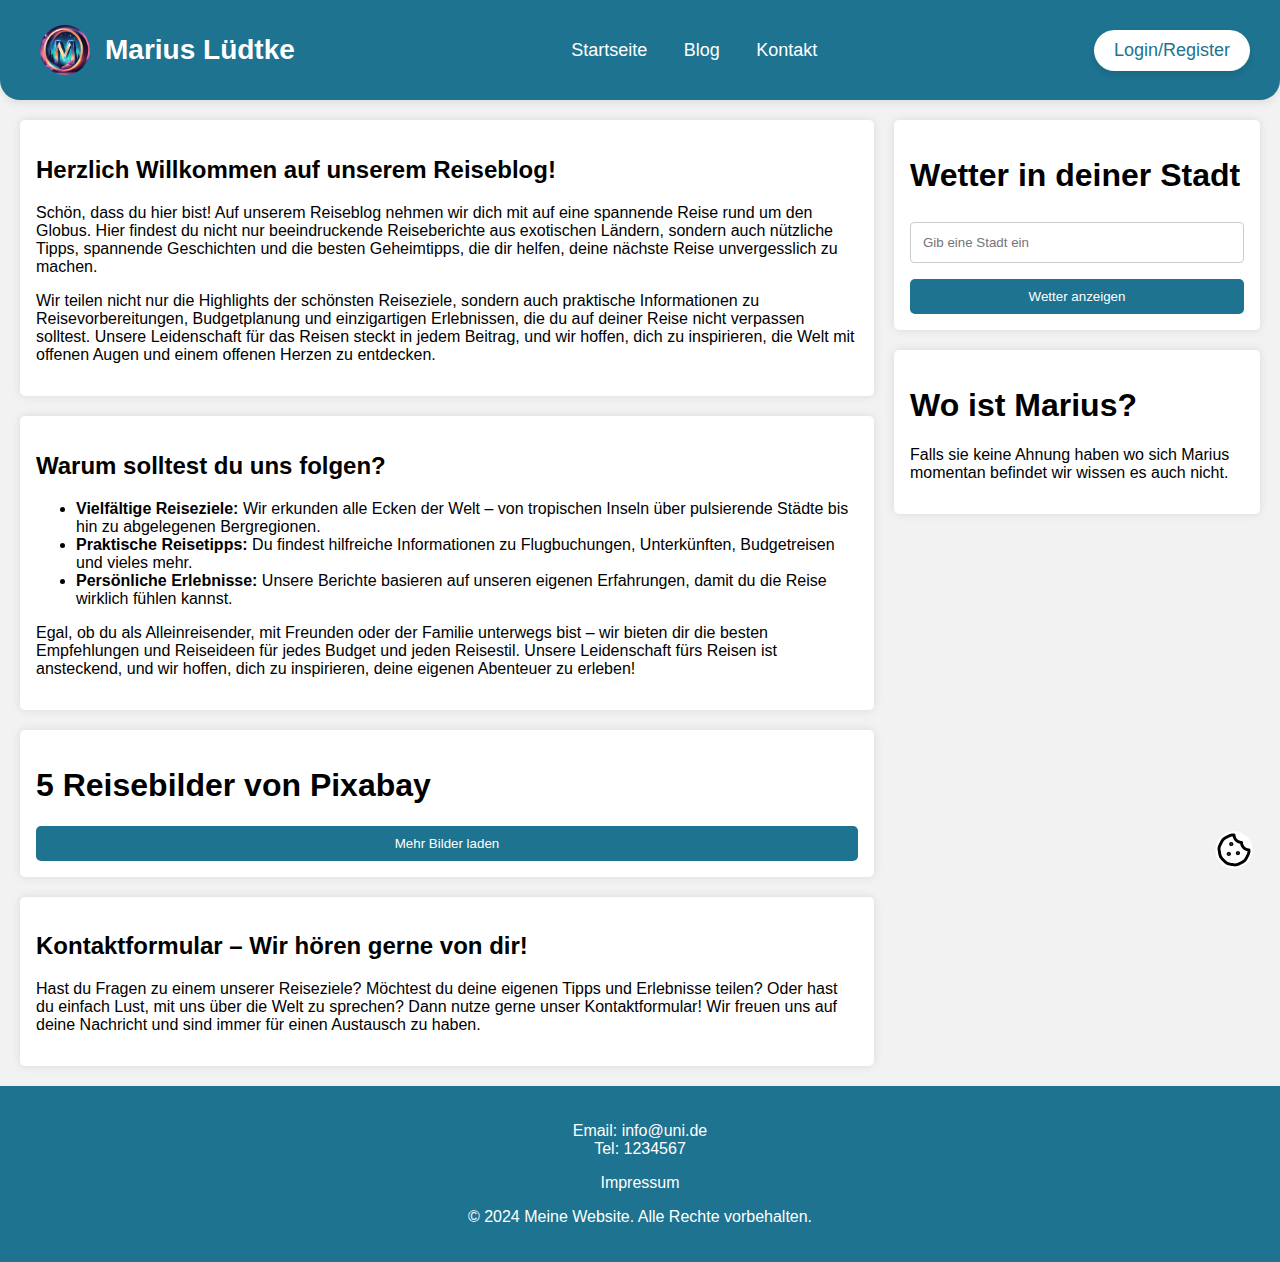
<file: index.html>
<!DOCTYPE html>

<html lang="de">
<html>

    <head>
        <!-- Page information -->
        <title>Startseite</title>
        <meta name="description" content="Dies ist die Beschreibung der Seite.">
        <!-- Page fits screen size -->
        <meta name="viewport" content="width=device-width, initial-scale=1.0">
        <!-- character encoding -->
        <meta charset="UTF-8">

        <link rel="apple-touch-icon" sizes="180x180" href="bilder/apple-touch-icon.png">
        <link rel="icon" type="image/png" sizes="32x32" href="bilder/favicon-32x32.png">
        <link rel="icon" type="image/png" sizes="16x16" href="bilder/favicon-16x16.png">
        <link rel="manifest" href="bilder/site.webmanifest">

        <link type="text/css"
            rel="stylesheet"
            href="stylesheet.css">
    </head>

    <body>

        <header>

            <div class="logo">
                <img src="bilder/weblogo.png" onclick="openNav()" alt="Logo">
                <div class="logo-text">Marius Lüdtke</div>
            </div>

            <nav>
                <div id="navDesktop">
                    <ul>
                        <li><a href="index.html">Startseite</a></li>
                        <li><a href="blog.html">Blog</a></li>
                        <li><a href="kontakt.html">Kontakt</a></li>
                    </ul>
                </div>
                <div id="navMobile" class="sidepanel">
                    <a href="javascript:void(0)" class="closebtn" onclick="closeNav()">&times;</a>
                    <a href="index.html">Startseite</a>
                    <a href="blog.html">Blog</a>
                    <a href="kontakt.html">Kontakt</a>
                    <br>
                    <a onclick="openLoginModal()">Login</a>
                    <a onclick="openRegisterModal()">Register</a>
                </div>    
            </nav>

            <!-- Userarea -->
            <div id="navDesktop" class="login-register">
                <!-- User not logged in -->
                <button>Login/Register</button>
                <div class="dropdown-content">
                    <a onclick="openLoginModal()">Login</a>
                    <a onclick="openRegisterModal()">Register</a>
                </div>
            </div>

        </header>

        <!-- Modals for Login, Registration, Cookies and Success Message-->
        <div class="modal-overlay" id="loginModal">
            <div class="modal-container">
                <div class="modal-header">
                    <div class="modal-title">Login</div>
                    <button class="modal-close" onclick="closeLoginModal()">×</button>
                </div>
                <div class="modal-body">
                    <form id="loginForm" method="post"  action="https://webhook.site/bc4600b0-fe8b-4f95-a5ef-ee045cf58401">
                        <label for="loginUsername" class="label">Benutzername</label>
                        <input type="text" id="loginUsername" name="Benutzername" class="input-field" required placeholder="Geben Sie Ihren Benutzernamen ein..." autocomplete="username">
                        <br>
                        <label for="loginPassword" class="label">Passwort</label>
                        <input type="password" id="loginPassword" name="Passwort" class="input-field" required placeholder="Geben Sie Ihr Passwort ein..." autocomplete="current-password">
                    </form>
                </div>
                <div class="modal-footer">
                    <button type="submit" form="loginForm" class="button button-success" onsubmit="openSuccesPopupModal()">Login</button>
                </div>
            </div>
        </div>

        <div class="modal-overlay" id="registerModal">
            <div class="modal-container">
                <div class="modal-header">
                    <div class="modal-title">Registrierung</div>
                    <button class="modal-close" onclick="closeRegisterModal()"> x </button>
                </div>
                <div class="modal-body">
                    <form id="registerForm" method="post"  action="https://webhook.site/bc4600b0-fe8b-4f95-a5ef-ee045cf58401">
                        <label for="registerMail" class="label">E-Mail</label>
                        <input type="text" id="registerMail" name="EMail" class="input-field" required placeholder="Geben Sie Ihre Email ein..." autocomplete="email">
                        <br>
                        <label for="registerUsername" class="label">Benutzername</label>
                        <input type="text" id="registerUsername" name="Benutzername" class="input-field" required placeholder="Geben Sie Ihren Benutzernamen ein...">
                        <br>
                        <label for="registerPassword" class="label">Passwort</label>
                        <input type="password" id="registerPassword" name="Passwort" class="input-field" required placeholder="Geben Sie Ihr Passwort ein..." autocomplete="new-password">
                    </form>
                </div>
                <div class="modal-footer">
                    <button type="submit" form="registerForm" class="button button-success" onsubmit="openSuccesPopupModal()">Registrieren</button>
                </div>
            </div>
        </div>


        <div class="modal-overlay" id="cookiesModal">
            <div class="modal-container">
                <div class="modal-header">
                    <div class="modal-title">Cookies</div>
                    <button class="modal-close" onclick="closeCookiesModal()"> x </button>
                </div>
                <div class="modal-body">
                    <p>Diese Website verwendet Cookies, um Ihre Erfahrung zu verbessern. Durch die Nutzung dieser Website stimmen Sie der Verwendung von Cookies zu.</p>
                    <button onclick="openSuccesPopupModal()" class="button button-success">Akzeptieren</button>
                </div>
            </div>
        </div>


        <div class="modal-overlay" id="SuccesPopupModal">
            <div class="modal-container">
                <div class="modal-header">
                    <div class="modal-title">Succsess</div>
                    <button class="modal-close" onclick="closeSuccesPopupModal()"> x </button>
                </div>
                <div class="modal-body">
                    <p>Erfolgreich angeklickt</p>
                </div>
            </div>
        
        </div>

        <!-- Hauptinhalt der Seite -->      
        <main>

            <div class="container">
                
                <div class="main">
                    <div class="main-content">
                        <h2 class="section-title">Herzlich Willkommen auf unserem Reiseblog!</h2>
                        <p>Schön, dass du hier bist! Auf unserem Reiseblog nehmen wir dich mit auf eine spannende Reise rund um den Globus. Hier findest du nicht nur beeindruckende Reiseberichte aus exotischen Ländern, sondern auch nützliche Tipps, spannende Geschichten und die besten Geheimtipps, die dir helfen, deine nächste Reise unvergesslich zu machen.</p>
                        <p>Wir teilen nicht nur die Highlights der schönsten Reiseziele, sondern auch praktische Informationen zu Reisevorbereitungen, Budgetplanung und einzigartigen Erlebnissen, die du auf deiner Reise nicht verpassen solltest. Unsere Leidenschaft für das Reisen steckt in jedem Beitrag, und wir hoffen, dich zu inspirieren, die Welt mit offenen Augen und einem offenen Herzen zu entdecken.</p>
                    </div>

                    <div class="main-content">
                        <h2 class="section-title">Warum solltest du uns folgen?</h2>
                        <ul>
                            <li><strong>Vielfältige Reiseziele:</strong> Wir erkunden alle Ecken der Welt – von tropischen Inseln über pulsierende Städte bis hin zu abgelegenen Bergregionen.</li>
                            <li><strong>Praktische Reisetipps:</strong> Du findest hilfreiche Informationen zu Flugbuchungen, Unterkünften, Budgetreisen und vieles mehr.</li>
                            <li><strong>Persönliche Erlebnisse:</strong> Unsere Berichte basieren auf unseren eigenen Erfahrungen, damit du die Reise wirklich fühlen kannst.</li>
                        </ul>
                        <p>Egal, ob du als Alleinreisender, mit Freunden oder der Familie unterwegs bist – wir bieten dir die besten Empfehlungen und Reiseideen für jedes Budget und jeden Reisestil. Unsere Leidenschaft fürs Reisen ist ansteckend, und wir hoffen, dich zu inspirieren, deine eigenen Abenteuer zu erleben!</p>
                
                    </div>

                    <div class="main-content">
                        <h1>5 Reisebilder von Pixabay</h1>
                        <script src="javascript.js">loadPixabayImages();</script>
                        <div id="image-container"></div> <!-- Hier werden die Bilder eingefügt -->
                        <button id="load-more" onclick="loadPixabayImages()" class="button button-success">Mehr Bilder laden</button> <!-- Button für mehr Bilder -->
                    </div>

                    <div class="main-content">
                        <h2 class="section-title">Kontaktformular – Wir hören gerne von dir!</h2>
                        <p>Hast du Fragen zu einem unserer Reiseziele? Möchtest du deine eigenen Tipps und Erlebnisse teilen? Oder hast du einfach Lust, mit uns über die Welt zu sprechen? Dann nutze gerne unser Kontaktformular! Wir freuen uns auf deine Nachricht und sind immer für einen Austausch zu haben.</p>

                    </div>
                    
                </div>          

                <div class="sidebar">
                    <div class="sidebar-content">
                        <h1>Wetter in deiner Stadt</h1>
                        <input type="text" id="cityInput" placeholder="Gib eine Stadt ein" />
                        <button onclick="getWeather()" class="button button-success">Wetter anzeigen</button>
                        <div id="weatherResult"></div>
                    </div>
                    <div class="sidebar-content">
                        <h1>Wo ist Marius?</h1>
                        <p>Falls sie keine Ahnung haben wo sich Marius momentan befindet wir wissen es auch nicht.</p>
                    </div>
                </div>
            </div>
        </main>

        <!-- Cookies Modal öffnen -->
        <div class="fixed"> 
            <img src="bilder/cookie.jpeg" alt="Cookiebuton" width="40" height="40" onclick="openCookiesModal()" style="cursor: pointer;"></img>
        </div>

        <!-- Footer -->
        <footer>
            <p>
                Email: <a href="mailto:info@uni.de">info@uni.de</a>
                <br>
                Tel: <a href="tel:1234567">1234567</a>
            </p>

            <a href="impressum.html">Impressum</a>

            <p>© 2024 Meine Website. Alle Rechte vorbehalten.</p>
        </footer>

    </body>
</html>
</file>
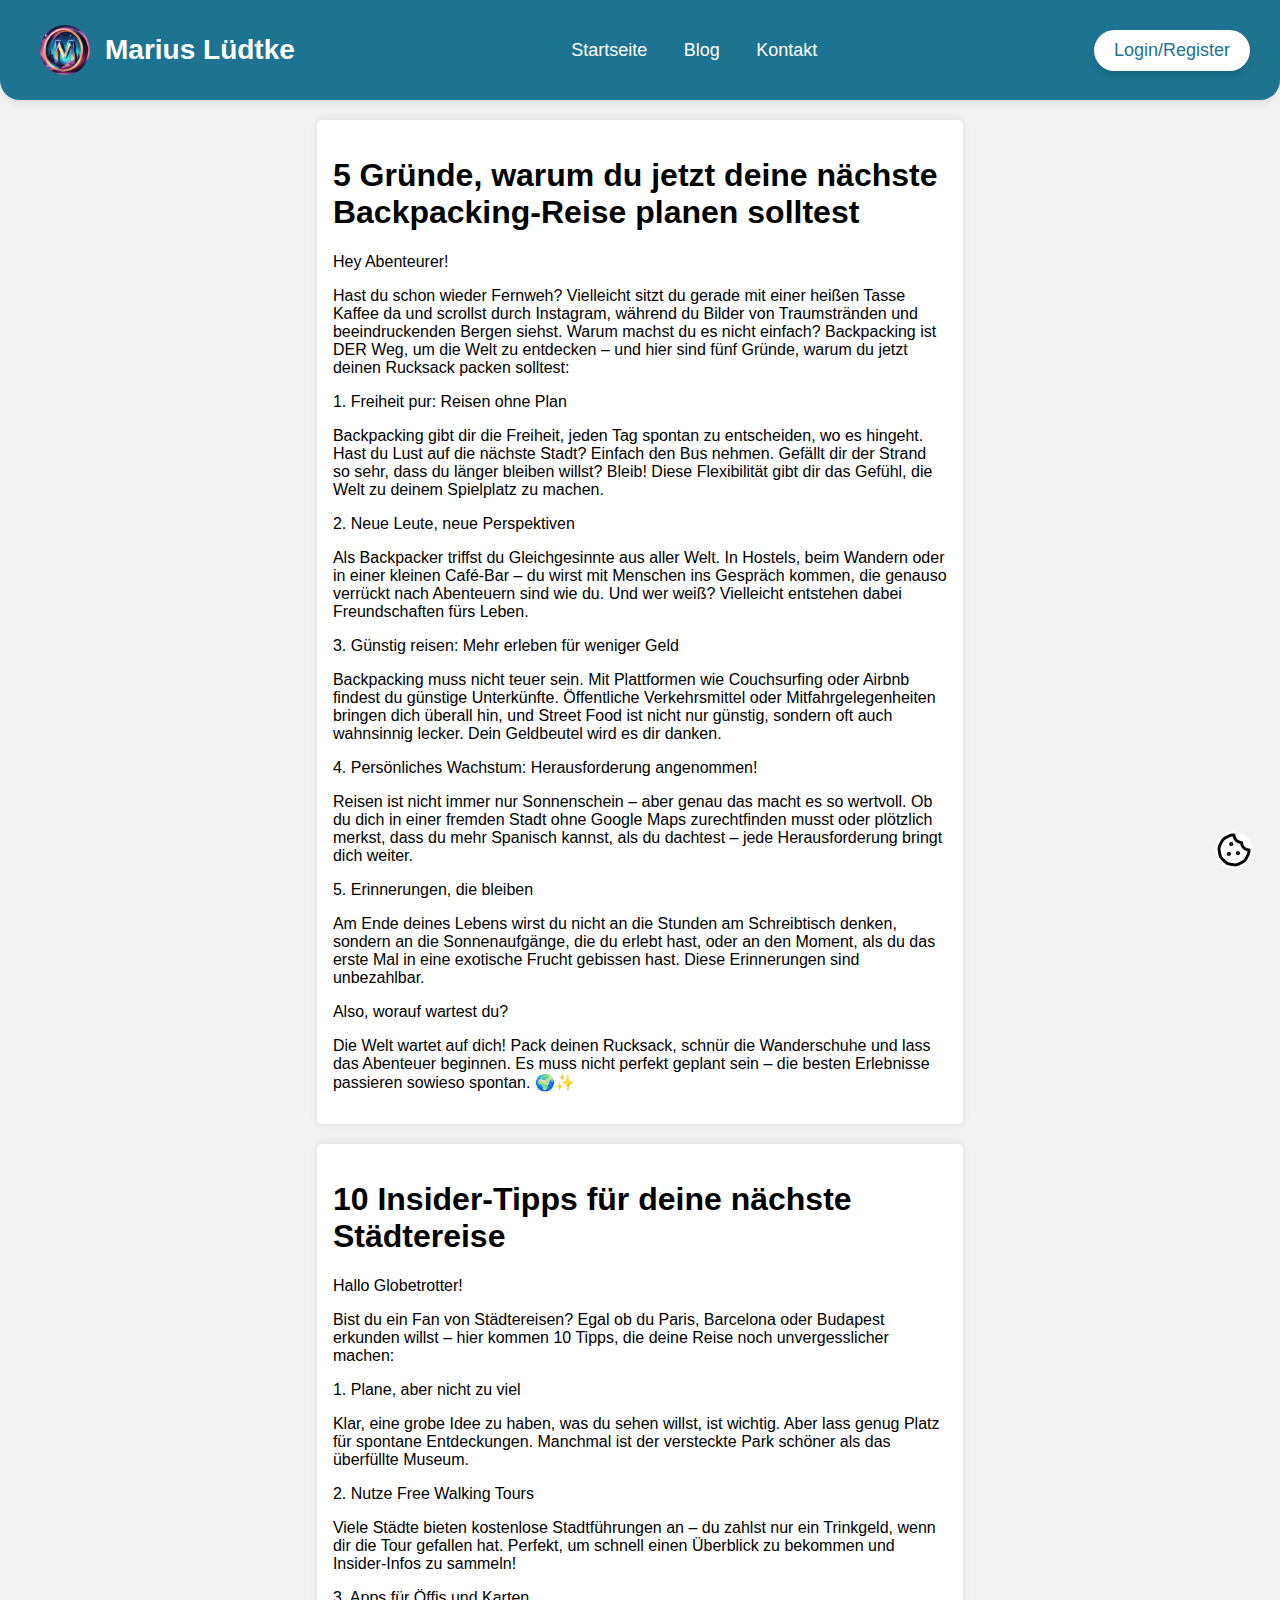
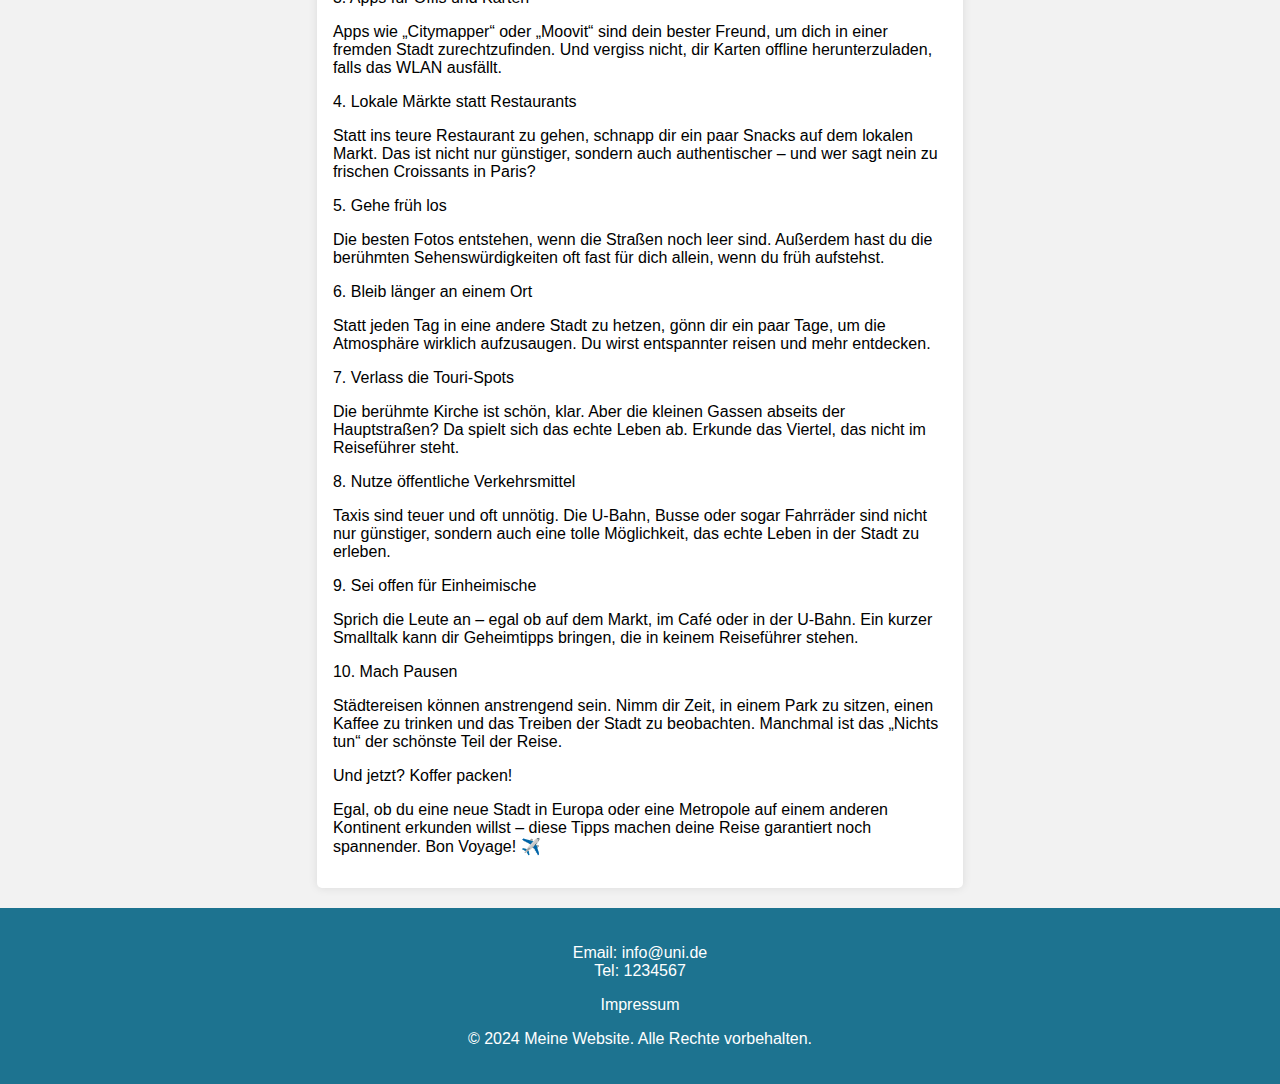
<file: blog.html>
<!DOCTYPE html>

<html lang="de">
<html>

    <head>
        <!-- Page information -->
        <title>Startseite</title>
        <meta name="description" content="Dies ist die Beschreibung der Seite.">
        <!-- Page fits screen size -->
        <meta name="viewport" content="width=device-width, initial-scale=1.0">
        <!-- character encoding -->
        <meta charset="UTF-8">

        <link rel="apple-touch-icon" sizes="180x180" href="bilder/apple-touch-icon.png">
        <link rel="icon" type="image/png" sizes="32x32" href="bilder/favicon-32x32.png">
        <link rel="icon" type="image/png" sizes="16x16" href="bilder/favicon-16x16.png">
        <link rel="manifest" href="bilder/site.webmanifest">

        <link type="text/css"
            rel="stylesheet"
            href="stylesheet.css">
    </head>

    <body>

        <header>

            <div class="logo">
                <img src="bilder/weblogo.png" onclick="openNav()" alt="Logo">
                <div class="logo-text">Marius Lüdtke</div>
            </div>

            <nav>
                <div id="navDesktop">
                    <ul>
                        <li><a href="index.html">Startseite</a></li>
                        <li><a href="blog.html">Blog</a></li>
                        <li><a href="kontakt.html">Kontakt</a></li>
                    </ul>
                </div>
                <div id="navMobile" class="sidepanel">
                    <a href="javascript:void(0)" class="closebtn" onclick="closeNav()">&times;</a>
                    <a href="index.html">Startseite</a>
                    <a href="blog.html">Blog</a>
                    <a href="kontakt.html">Kontakt</a>
                    <br>
                    <a onclick="openLoginModal()">Login</a>
                    <a onclick="openRegisterModal()">Register</a>
                </div>    
            </nav>

            <!-- Userarea -->
            <div id="navDesktop" class="login-register">
                <!-- User not logged in -->
                <button>Login/Register</button>
                <div class="dropdown-content">
                    <a onclick="openLoginModal()">Login</a>
                    <a onclick="openRegisterModal()">Register</a>
                </div>
            </div>

        </header>

        <!-- Modals for Login, Registration, Cookies and Success Message-->
        <div class="modal-overlay" id="loginModal">
            <div class="modal-container">
                <div class="modal-header">
                    <div class="modal-title">Login</div>
                    <button class="modal-close" onclick="closeLoginModal()">×</button>
                </div>
                <div class="modal-body">
                    <form id="loginForm" method="post"  action="https://webhook.site/bc4600b0-fe8b-4f95-a5ef-ee045cf58401">
                        <label for="loginUsername" class="label">Benutzername</label>
                        <input type="text" id="loginUsername" name="Benutzername" class="input-field" required placeholder="Geben Sie Ihren Benutzernamen ein..." autocomplete="username">
                        <br>
                        <label for="loginPassword" class="label">Passwort</label>
                        <input type="password" id="loginPassword" name="Passwort" class="input-field" required placeholder="Geben Sie Ihr Passwort ein..." autocomplete="current-password">
                    </form>
                </div>
                <div class="modal-footer">
                    <button type="submit" form="loginForm" class="button button-success" onsubmit="openSuccesPopupModal()">Login</button>
                </div>
            </div>
        </div>

        <div class="modal-overlay" id="registerModal">
            <div class="modal-container">
                <div class="modal-header">
                    <div class="modal-title">Registrierung</div>
                    <button class="modal-close" onclick="closeRegisterModal()"> x </button>
                </div>
                <div class="modal-body">
                    <form id="registerForm" method="post"  action="https://webhook.site/bc4600b0-fe8b-4f95-a5ef-ee045cf58401">
                        <label for="registerMail" class="label">E-Mail</label>
                        <input type="text" id="registerMail" name="EMail" class="input-field" required placeholder="Geben Sie Ihre Email ein..." autocomplete="email">
                        <br>
                        <label for="registerUsername" class="label">Benutzername</label>
                        <input type="text" id="registerUsername" name="Benutzername" class="input-field" required placeholder="Geben Sie Ihren Benutzernamen ein...">
                        <br>
                        <label for="registerPassword" class="label">Passwort</label>
                        <input type="password" id="registerPassword" name="Passwort" class="input-field" required placeholder="Geben Sie Ihr Passwort ein..." autocomplete="new-password">
                    </form>
                </div>
                <div class="modal-footer">
                    <button type="submit" form="registerForm" class="button button-success" onsubmit="openSuccesPopupModal()">Registrieren</button>
                </div>
            </div>
        </div>


        <div class="modal-overlay" id="cookiesModal">
            <div class="modal-container">
                <div class="modal-header">
                    <div class="modal-title">Cookies</div>
                    <button class="modal-close" onclick="closeCookiesModal()"> x </button>
                </div>
                <div class="modal-body">
                    <p>Diese Website verwendet Cookies, um Ihre Erfahrung zu verbessern. Durch die Nutzung dieser Website stimmen Sie der Verwendung von Cookies zu.</p>
                    <button onclick="openSuccesPopupModal()" class="button button-success">Akzeptieren</button>
                </div>
            </div>
        </div>


        <div class="modal-overlay" id="SuccesPopupModal">
            <div class="modal-container">
                <div class="modal-header">
                    <div class="modal-title">Succsess</div>
                    <button class="modal-close" onclick="closeSuccesPopupModal()"> x </button>
                </div>
                <div class="modal-body">
                    <p>Erfolgreich angeklickt</p>
                </div>
            </div>
        
        </div>


        <!-- Hauptinhalt der Seite -->
        <main>

            <div class="container">
                <div class="sidebar">   
                </div>
                
                <div class="main">
                    <div class="main-content">
                        <h1>5 Gründe, warum du jetzt deine nächste Backpacking-Reise planen solltest</h1>

                        <p>Hey Abenteurer!</p>
                        <p>Hast du schon wieder Fernweh? Vielleicht sitzt du gerade mit einer heißen Tasse Kaffee da und scrollst durch Instagram, während du Bilder von Traumstränden und beeindruckenden Bergen siehst. Warum machst du es nicht einfach? Backpacking ist DER Weg, um die Welt zu entdecken – und hier sind fünf Gründe, warum du jetzt deinen Rucksack packen solltest:</p>
                        <p>1. Freiheit pur: Reisen ohne Plan</p>
                        <p>Backpacking gibt dir die Freiheit, jeden Tag spontan zu entscheiden, wo es hingeht. Hast du Lust auf die nächste Stadt? Einfach den Bus nehmen. Gefällt dir der Strand so sehr, dass du länger bleiben willst? Bleib! Diese Flexibilität gibt dir das Gefühl, die Welt zu deinem Spielplatz zu machen.</p>
                        <p>2. Neue Leute, neue Perspektiven</p>
                        <p>Als Backpacker triffst du Gleichgesinnte aus aller Welt. In Hostels, beim Wandern oder in einer kleinen Café-Bar – du wirst mit Menschen ins Gespräch kommen, die genauso verrückt nach Abenteuern sind wie du. Und wer weiß? Vielleicht entstehen dabei Freundschaften fürs Leben.</p>
                        <p>3. Günstig reisen: Mehr erleben für weniger Geld</p>
                        <p>Backpacking muss nicht teuer sein. Mit Plattformen wie Couchsurfing oder Airbnb findest du günstige Unterkünfte. Öffentliche Verkehrsmittel oder Mitfahrgelegenheiten bringen dich überall hin, und Street Food ist nicht nur günstig, sondern oft auch wahnsinnig lecker. Dein Geldbeutel wird es dir danken.</p>
                        <p>4. Persönliches Wachstum: Herausforderung angenommen!</p>
                        <p>Reisen ist nicht immer nur Sonnenschein – aber genau das macht es so wertvoll. Ob du dich in einer fremden Stadt ohne Google Maps zurechtfinden musst oder plötzlich merkst, dass du mehr Spanisch kannst, als du dachtest – jede Herausforderung bringt dich weiter.</p>
                        <p>5. Erinnerungen, die bleiben</p>
                        <p>Am Ende deines Lebens wirst du nicht an die Stunden am Schreibtisch denken, sondern an die Sonnenaufgänge, die du erlebt hast, oder an den Moment, als du das erste Mal in eine exotische Frucht gebissen hast. Diese Erinnerungen sind unbezahlbar.</p>
                        <p>Also, worauf wartest du?</p>
                        <p>Die Welt wartet auf dich! Pack deinen Rucksack, schnür die Wanderschuhe und lass das Abenteuer beginnen. Es muss nicht perfekt geplant sein – die besten Erlebnisse passieren sowieso spontan. 🌍✨</p>

                        
                    </div>

                    <div class="main-content">
                        <h1>10 Insider-Tipps für deine nächste Städtereise</h1>

                        <p>Hallo Globetrotter!</p>
                        <p>Bist du ein Fan von Städtereisen? Egal ob du Paris, Barcelona oder Budapest erkunden willst – hier kommen 10 Tipps, die deine Reise noch unvergesslicher machen:</p>
                        <p>1. Plane, aber nicht zu viel</p>
                        <p>Klar, eine grobe Idee zu haben, was du sehen willst, ist wichtig. Aber lass genug Platz für spontane Entdeckungen. Manchmal ist der versteckte Park schöner als das überfüllte Museum.</p>
                        <p>2. Nutze Free Walking Tours</p>
                        <p>Viele Städte bieten kostenlose Stadtführungen an – du zahlst nur ein Trinkgeld, wenn dir die Tour gefallen hat. Perfekt, um schnell einen Überblick zu bekommen und Insider-Infos zu sammeln!</p>
                        <p>3. Apps für Öffis und Karten</p>
                        <p>Apps wie „Citymapper“ oder „Moovit“ sind dein bester Freund, um dich in einer fremden Stadt zurechtzufinden. Und vergiss nicht, dir Karten offline herunterzuladen, falls das WLAN ausfällt.</p>
                        <p>4. Lokale Märkte statt Restaurants</p>
                        <p>Statt ins teure Restaurant zu gehen, schnapp dir ein paar Snacks auf dem lokalen Markt. Das ist nicht nur günstiger, sondern auch authentischer – und wer sagt nein zu frischen Croissants in Paris?</p>
                        <p>5. Gehe früh los</p>
                        <p>Die besten Fotos entstehen, wenn die Straßen noch leer sind. Außerdem hast du die berühmten Sehenswürdigkeiten oft fast für dich allein, wenn du früh aufstehst.</p>
                        <p>6. Bleib länger an einem Ort</p>
                        <p>Statt jeden Tag in eine andere Stadt zu hetzen, gönn dir ein paar Tage, um die Atmosphäre wirklich aufzusaugen. Du wirst entspannter reisen und mehr entdecken.</p>
                        <p>7. Verlass die Touri-Spots</p>
                        <p>Die berühmte Kirche ist schön, klar. Aber die kleinen Gassen abseits der Hauptstraßen? Da spielt sich das echte Leben ab. Erkunde das Viertel, das nicht im Reiseführer steht.</p>
                        <p>8. Nutze öffentliche Verkehrsmittel</p>
                        <p>Taxis sind teuer und oft unnötig. Die U-Bahn, Busse oder sogar Fahrräder sind nicht nur günstiger, sondern auch eine tolle Möglichkeit, das echte Leben in der Stadt zu erleben.</p>
                        <p>9. Sei offen für Einheimische</p>
                        <p>Sprich die Leute an – egal ob auf dem Markt, im Café oder in der U-Bahn. Ein kurzer Smalltalk kann dir Geheimtipps bringen, die in keinem Reiseführer stehen.</p>
                        <p>10. Mach Pausen</p>
                        <p>Städtereisen können anstrengend sein. Nimm dir Zeit, in einem Park zu sitzen, einen Kaffee zu trinken und das Treiben der Stadt zu beobachten. Manchmal ist das „Nichts tun“ der schönste Teil der Reise.</p>
                        <p>Und jetzt? Koffer packen!</p>
                        <p>Egal, ob du eine neue Stadt in Europa oder eine Metropole auf einem anderen Kontinent erkunden willst – diese Tipps machen deine Reise garantiert noch spannender. Bon Voyage! ✈️</p>


                    </div>
                </div>          

                <div class="sidebar">   
                </div>
            </div>
        </main>

        <!-- Cookies Modal öffnen -->
        <div class="fixed"> 
            <img src="bilder/cookie.jpeg" alt="Cookiebuton" width="40" height="40" onclick="openCookiesModal()" style="cursor: pointer;"></img>
        </div>

        <!-- Footer -->
        <footer>
            <p>
                Email: <a href="mailto:info@uni.de">info@uni.de</a>
                <br>
                Tel: <a href="tel:1234567">1234567</a>
            </p>

            <a href="impressum.html">Impressum</a>

            <p>© 2024 Meine Website. Alle Rechte vorbehalten.</p>
        </footer>
        
        <script src="javascript.js"></script>

    </body>
</html>
</file>
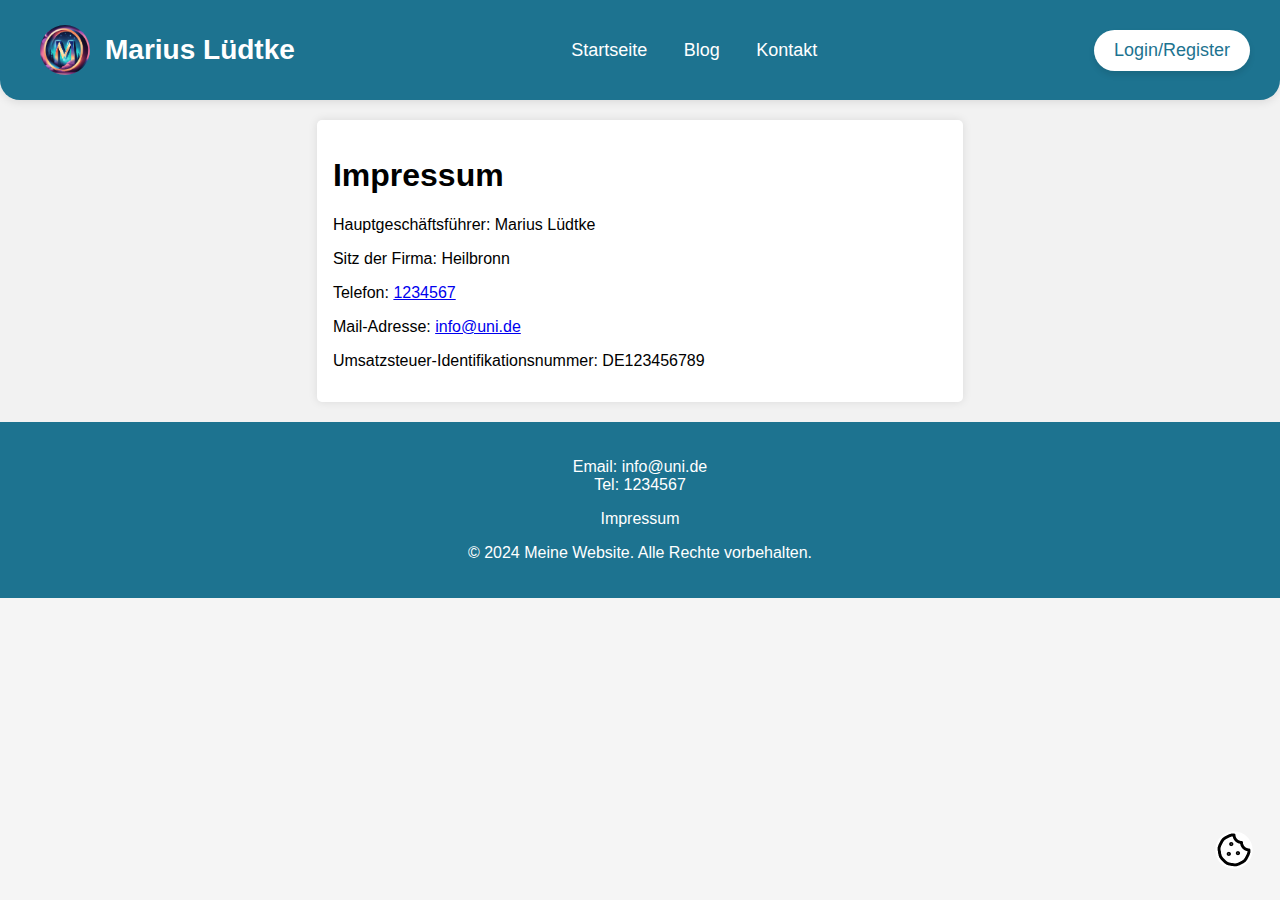
<file: impressum.html>
<!DOCTYPE html>

<html lang="de">
<html>

    <head>
        <!-- Page information -->
        <title>Startseite</title>
        <meta name="description" content="Dies ist die Beschreibung der Seite.">
        <!-- Page fits screen size -->
        <meta name="viewport" content="width=device-width, initial-scale=1.0">
        <!-- character encoding -->
        <meta charset="UTF-8">

        <link rel="apple-touch-icon" sizes="180x180" href="bilder/apple-touch-icon.png">
        <link rel="icon" type="image/png" sizes="32x32" href="bilder/favicon-32x32.png">
        <link rel="icon" type="image/png" sizes="16x16" href="bilder/favicon-16x16.png">
        <link rel="manifest" href="bilder/site.webmanifest">

        <link type="text/css"
            rel="stylesheet"
            href="stylesheet.css">
    </head>

    <body>

        <header>

            <div class="logo">
                <img src="bilder/weblogo.png" onclick="openNav()" alt="Logo">
                <div class="logo-text">Marius Lüdtke</div>
            </div>

            <nav>
                <div id="navDesktop">
                    <ul>
                        <li><a href="index.html">Startseite</a></li>
                        <li><a href="blog.html">Blog</a></li>
                        <li><a href="kontakt.html">Kontakt</a></li>
                    </ul>
                </div>
                <div id="navMobile" class="sidepanel">
                    <a href="javascript:void(0)" class="closebtn" onclick="closeNav()">&times;</a>
                    <a href="index.html">Startseite</a>
                    <a href="blog.html">Blog</a>
                    <a href="kontakt.html">Kontakt</a>
                    <br>
                    <a onclick="openLoginModal()">Login</a>
                    <a onclick="openRegisterModal()">Register</a>
                </div>    
            </nav>

            <!-- Userarea -->
            <div id="navDesktop" class="login-register">
                <!-- User not logged in -->
                <button>Login/Register</button>
                <div class="dropdown-content">
                    <a onclick="openLoginModal()">Login</a>
                    <a onclick="openRegisterModal()">Register</a>
                </div>
            </div>

        </header>

        <!-- Modals for Login, Registration, Cookies and Success Message-->
        <div class="modal-overlay" id="loginModal">
            <div class="modal-container">
                <div class="modal-header">
                    <div class="modal-title">Login</div>
                    <button class="modal-close" onclick="closeLoginModal()">×</button>
                </div>
                <div class="modal-body">
                    <form id="loginForm" method="post"  action="https://webhook.site/bc4600b0-fe8b-4f95-a5ef-ee045cf58401">
                        <label for="loginUsername" class="label">Benutzername</label>
                        <input type="text" id="loginUsername" name="Benutzername" class="input-field" required placeholder="Geben Sie Ihren Benutzernamen ein..." autocomplete="username">
                        <br>
                        <label for="loginPassword" class="label">Passwort</label>
                        <input type="password" id="loginPassword" name="Passwort" class="input-field" required placeholder="Geben Sie Ihr Passwort ein..." autocomplete="current-password">
                    </form>
                </div>
                <div class="modal-footer">
                    <button type="submit" form="loginForm" class="button button-success" onsubmit="openSuccesPopupModal()">Login</button>
                </div>
            </div>
        </div>

        <div class="modal-overlay" id="registerModal">
            <div class="modal-container">
                <div class="modal-header">
                    <div class="modal-title">Registrierung</div>
                    <button class="modal-close" onclick="closeRegisterModal()"> x </button>
                </div>
                <div class="modal-body">
                    <form id="registerForm" method="post"  action="https://webhook.site/bc4600b0-fe8b-4f95-a5ef-ee045cf58401">
                        <label for="registerMail" class="label">E-Mail</label>
                        <input type="text" id="registerMail" name="EMail" class="input-field" required placeholder="Geben Sie Ihre Email ein..." autocomplete="email">
                        <br>
                        <label for="registerUsername" class="label">Benutzername</label>
                        <input type="text" id="registerUsername" name="Benutzername" class="input-field" required placeholder="Geben Sie Ihren Benutzernamen ein...">
                        <br>
                        <label for="registerPassword" class="label">Passwort</label>
                        <input type="password" id="registerPassword" name="Passwort" class="input-field" required placeholder="Geben Sie Ihr Passwort ein..." autocomplete="new-password">
                    </form>
                </div>
                <div class="modal-footer">
                    <button type="submit" form="registerForm" class="button button-success" onsubmit="openSuccesPopupModal()">Registrieren</button>
                </div>
            </div>
        </div>


        <div class="modal-overlay" id="cookiesModal">
            <div class="modal-container">
                <div class="modal-header">
                    <div class="modal-title">Cookies</div>
                    <button class="modal-close" onclick="closeCookiesModal()"> x </button>
                </div>
                <div class="modal-body">
                    <p>Diese Website verwendet Cookies, um Ihre Erfahrung zu verbessern. Durch die Nutzung dieser Website stimmen Sie der Verwendung von Cookies zu.</p>
                    <button onclick="openSuccesPopupModal()" class="button button-success">Akzeptieren</button>
                </div>
            </div>
        </div>


        <div class="modal-overlay" id="SuccesPopupModal">
            <div class="modal-container">
                <div class="modal-header">
                    <div class="modal-title">Succsess</div>
                    <button class="modal-close" onclick="closeSuccesPopupModal()"> x </button>
                </div>
                <div class="modal-body">
                    <p>Erfolgreich angeklickt</p>
                </div>
            </div>
        
        </div>

        <!-- Hauptinhalt der Seite -->      
        <main>

            <div class="container">
                <div class="sidebar">   
                </div>
                
                <div class="main">
                    <div class="main-content">
                        <h1>Impressum</h1>
                        <p>Hauptgeschäftsführer: Marius Lüdtke</p>
                        <p>Sitz der Firma: Heilbronn</p>
                        <p>Telefon: <a href="Tel:1234567">1234567</a></p>
                        <p>Mail-Adresse: <a href="mailto:info@uni.de">info@uni.de</a></p>
                        <p>Umsatzsteuer-Identifikationsnummer: DE123456789</p>
                    
                    </div>
                </div>          

                <div class="sidebar">   
                </div>
            </div>

        </main>

        <!-- Cookies Modal öffnen -->
        <div class="fixed"> 
            <img src="bilder/cookie.jpeg" alt="Cookiebuton" width="40" height="40" onclick="openCookiesModal()" style="cursor: pointer;"></img>
        </div>

        <!-- Footer -->
        <footer>
            <p>
                Email: <a href="mailto:info@uni.de">info@uni.de</a>
                <br>
                Tel: <a href="tel:1234567">1234567</a>
            </p>

            <a href="impressum.html">Impressum</a>

            <p>© 2024 Meine Website. Alle Rechte vorbehalten.</p>
        </footer>
        
        <script src="javascript.js"></script>

    </body>
</html>
</file>
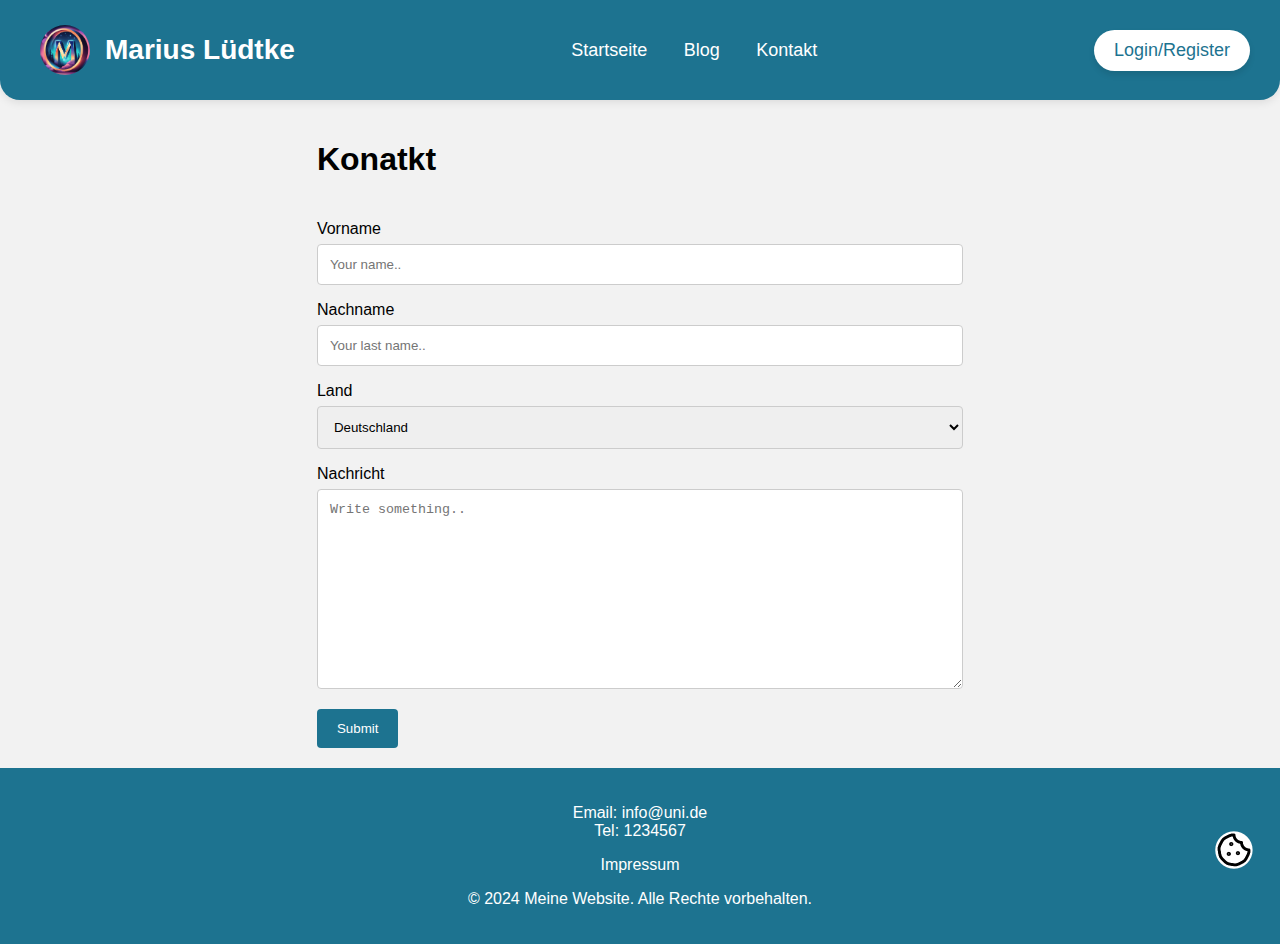
<file: kontakt.html>
<!DOCTYPE html>

<html lang="de">
<html>

    <head>
        <!-- Page information -->
        <title>Startseite</title>
        <meta name="description" content="Dies ist die Beschreibung der Seite.">
        <!-- Page fits screen size -->
        <meta name="viewport" content="width=device-width, initial-scale=1.0">
        <!-- character encoding -->
        <meta charset="UTF-8">

        <link rel="apple-touch-icon" sizes="180x180" href="bilder/apple-touch-icon.png">
        <link rel="icon" type="image/png" sizes="32x32" href="bilder/favicon-32x32.png">
        <link rel="icon" type="image/png" sizes="16x16" href="bilder/favicon-16x16.png">
        <link rel="manifest" href="bilder/site.webmanifest">

        <link type="text/css"
            rel="stylesheet"
            href="stylesheet.css">
    </head>

    <body>

        <header>

            <div class="logo">
                <img src="bilder/weblogo.png" onclick="openNav()" alt="Logo">
                <div class="logo-text">Marius Lüdtke</div>
            </div>

            <nav>
                <div id="navDesktop">
                    <ul>
                        <li><a href="index.html">Startseite</a></li>
                        <li><a href="blog.html">Blog</a></li>
                        <li><a href="kontakt.html">Kontakt</a></li>
                    </ul>
                </div>
                <div id="navMobile" class="sidepanel">
                    <a href="javascript:void(0)" class="closebtn" onclick="closeNav()">&times;</a>
                    <a href="index.html">Startseite</a>
                    <a href="blog.html">Blog</a>
                    <a href="kontakt.html">Kontakt</a>                    
                    <br>
                    <a onclick="openLoginModal()">Login</a>
                    <a onclick="openRegisterModal()">Register</a>
                </div>    
            </nav>

            <!-- Userarea -->
            <div id="navDesktop" class="login-register">
                <!-- User not logged in -->
                <button>Login/Register</button>
                <div class="dropdown-content">
                    <a onclick="openLoginModal()">Login</a>
                    <a onclick="openRegisterModal()">Register</a>
                </div>
            </div>

        </header>

        <!-- Modals for Login, Registration, Cookies and Success Message-->
        <div class="modal-overlay" id="loginModal">
            <div class="modal-container">
                <div class="modal-header">
                    <div class="modal-title">Login</div>
                    <button class="modal-close" onclick="closeLoginModal()">×</button>
                </div>
                <div class="modal-body">
                    <form id="loginForm" method="post"  action="https://webhook.site/bc4600b0-fe8b-4f95-a5ef-ee045cf58401">
                        <label for="loginUsername" class="label">Benutzername</label>
                        <input type="text" id="loginUsername" name="Benutzername" class="input-field" required placeholder="Geben Sie Ihren Benutzernamen ein..." autocomplete="username">
                        <br>
                        <label for="loginPassword" class="label">Passwort</label>
                        <input type="password" id="loginPassword" name="Passwort" class="input-field" required placeholder="Geben Sie Ihr Passwort ein..." autocomplete="current-password">
                    </form>
                </div>
                <div class="modal-footer">
                    <button type="submit" form="loginForm" class="button button-success" onsubmit="openSuccesPopupModal()">Login</button>
                </div>
            </div>
        </div>

        <div class="modal-overlay" id="registerModal">
            <div class="modal-container">
                <div class="modal-header">
                    <div class="modal-title">Registrierung</div>
                    <button class="modal-close" onclick="closeRegisterModal()"> x </button>
                </div>
                <div class="modal-body">
                    <form id="registerForm" method="post"  action="https://webhook.site/bc4600b0-fe8b-4f95-a5ef-ee045cf58401">
                        <label for="registerMail" class="label">E-Mail</label>
                        <input type="text" id="registerMail" name="EMail" class="input-field" required placeholder="Geben Sie Ihre Email ein..." autocomplete="email">
                        <br>
                        <label for="registerUsername" class="label">Benutzername</label>
                        <input type="text" id="registerUsername" name="Benutzername" class="input-field" required placeholder="Geben Sie Ihren Benutzernamen ein...">
                        <br>
                        <label for="registerPassword" class="label">Passwort</label>
                        <input type="password" id="registerPassword" name="Passwort" class="input-field" required placeholder="Geben Sie Ihr Passwort ein..." autocomplete="new-password">
                    </form>
                </div>
                <div class="modal-footer">
                    <button type="submit" form="registerForm" class="button button-success" onsubmit="openSuccesPopupModal()">Registrieren</button>
                </div>
            </div>
        </div>


        <div class="modal-overlay" id="cookiesModal">
            <div class="modal-container">
                <div class="modal-header">
                    <div class="modal-title">Cookies</div>
                    <button class="modal-close" onclick="closeCookiesModal()"> x </button>
                </div>
                <div class="modal-body">
                    <p>Diese Website verwendet Cookies, um Ihre Erfahrung zu verbessern. Durch die Nutzung dieser Website stimmen Sie der Verwendung von Cookies zu.</p>
                    <button onclick="openSuccesPopupModal()" class="button button-success">Akzeptieren</button>
                </div>
            </div>
        </div>


        <div class="modal-overlay" id="SuccesPopupModal">
            <div class="modal-container">
                <div class="modal-header">
                    <div class="modal-title">Succsess</div>
                    <button class="modal-close" onclick="closeSuccesPopupModal()"> x </button>
                </div>
                <div class="modal-body">
                    <p>Erfolgreich angeklickt</p>
                </div>
            </div>
        
        </div>

        <main>
            <div class="container">
                <div class="sidebar">   
                </div>
                
                <div class="main">
                    <h1>Konatkt</h1>

                    <form method="post" action="https://webhook.site/bc4600b0-fe8b-4f95-a5ef-ee045cf58401">
              
                        <label for="fname">Vorname</label>
                        <input type="text" id="fname" name="firstname" required placeholder="Your name.." >
                    
                        <label for="lname">Nachname</label>
                        <input type="text" id="lname" name="lastname" required placeholder="Your last name..">

                        <label for="country">Land</label>
                        <select id="country" name="country">
                          <option value="Deutschland">Deutschland</option>
                          <option value="Frankreich">Frankreich</option>
                          <option value="USA">USA</option>
                        </select>
                    
                        <label for="subject">Nachricht</label>
                        <textarea id="subject" name="subject" required placeholder="Write something.." style="height:200px" maxlength="2000"></textarea>
                    
                        <input type="submit" value="Submit">
                    
                      </form>
                </div>          
    
                <div class="sidebar">   
                </div>
            </div>
        </main>

        <!-- Cookies Modal öffnen -->
        <div class="fixed"> 
            <img src="bilder/cookie.jpeg" alt="Cookiebuton" width="40" height="40" onclick="openCookiesModal()" style="cursor: pointer;"></img>
        </div>

        <!-- Footer -->
        <footer>
            <p>
                Email: <a href="mailto:info@uni.de">info@uni.de</a>
                <br>
                Tel: <a href="tel:1234567">1234567</a>
            </p>

            <a href="impressum.html">Impressum</a>

            <p>© 2024 Meine Website. Alle Rechte vorbehalten.</p>
        </footer>
        
        <script src="javascript.js"></script>

    </body>
</html>
</file>
<file: stylesheet.css>
body {
    margin: 0;
    font-family: 'Roboto', sans-serif;
    background-color: #f5f5f5;
}

header{
    display: flex;
    justify-content: space-between;
    align-items: center;
    background-color: #1d7390;
    padding: 15px 30px;
    box-shadow: 0 2px 10px rgba(0, 0, 0, 0.1);
    border-radius: 0 0 20px 20px;
    position: relative;
    z-index: 1000;
}

header p{
	margin: 0px;
	padding: 0px;
	text-align: center;
}

/* Logo  */

.logo {
    display: flex;
    align-items: center;
}
.logo img {
    height: 50px;
    margin-right: 15px;
    border-radius: 50%;
    transition: transform 0.6s ease-in-out;
}
.logo:hover img {
    transform: rotate(360deg);
}
.logo-text {
    font-size: 28px;
    font-weight: 700;
    color: #ffffff;
}

/* Navigation Menu */

nav ul{
	margin: 0;
	padding: 0;
}

nav li{	
    display: inline-block; 
	padding: 1em;
}

nav a {
    color: #ffffff;
    text-decoration: none;
    font-size: 18px;
    position: relative;
    padding-bottom: 5px;
    transition: color 0.3s ease, transform 0.3s ease;
    cursor: pointer;
}

/* Buttons */

.login-register {
    position: relative;
}
.login-register button {
    background-color: #ffffff;
    color: #1d7390;
    border: none;
    font-size: 18px;
    cursor: pointer;
    padding: 10px 20px;
    border-radius: 50px;
    box-shadow: 0 4px 6px rgba(0, 0, 0, 0.1);
    transition: background-color 0.3s ease, box-shadow 0.3s ease;
}
.login-register button:hover {
    background-color: #ecf0f1;
    box-shadow: 0 6px 10px rgba(0, 0, 0, 0.2);
}
.login-register:hover .dropdown-content {
    display: block;
    opacity: 1;
    transform: translateY(0);
}
.login-register:hover .dropdown-content {
    display: block;
    opacity: 1;
    transform: translateY(0);
}
/* Dropdown Menu */

.dropdown-content {
    display: none;
    position: absolute;
    right: 0;
    background-color: white;
    min-width: 180px;
    border-radius: 10px;
    box-shadow: 0 8px 16px rgba(0, 0, 0, 0.1);
    z-index: 1;
    cursor: pointer;
    overflow: hidden;
    opacity: 0;
    transform: translateY(10px);
    transition: opacity 0.3s ease, transform 0.3s ease;
}
.dropdown-content a {
    color: #1d7390;
    padding: 12px 16px;
    text-decoration: none;
    display: block;
    transition: background-color 0.3s ease, padding-left 0.3s ease;
}
.dropdown-content a:hover {
    background-color: #ecf0f1;
    padding-left: 20px;
}

/* Foooter */

footer {
    background-color: #1d7390;
    color: #fff;
    padding: 20px;
    text-align: center;
  }
  
footer a {
    color: #fff;
    text-decoration: none;
}

/* Sidepanel Menu */
.sidepanel {
height: 280px; 
width: 0; 
position: fixed; 
z-index: 1; 
top: 0;
left: 0;
background-color: #111;
overflow-x: hidden; 
padding-top: 60px; 
transition: 0.5s; 
}

.sidepanel a {
padding: 8px 8px 8px 32px;
text-decoration: none;
font-size: 25px;
color: #818181;
display: block;
transition: 0.3s;
}

.sidepanel a:hover {
color: #f1f1f1;
}

.sidepanel .closebtn {
position: absolute;
top: 0;
right: 25px;
font-size: 36px;
margin-left: 50px;
}

/* Open Buton */
.openbtn {
font-size: 20px;
cursor: pointer;
background-color: #1d7390;
color: #000000;
padding: 10px 15px;
border: none;
}

.openbtn:hover {
background-color: #444;
} 


/* Cookie Banner */
.fixed{
    border: var(--accent-color-dark) solid 3px;
    max-height: 50%;
    max-width: 100%;
    padding: 1em;
    padding-bottom: 1em;
    position: fixed;
    bottom: 0;
    right: 0;
}
.fixed button {
    position: absolute;
    bottom: 1em;
    right: 1em;
}

/* Kontaktformular / Eingabefelder*/

input[type=text], select, textarea {
    width: 100%; 
    padding: 12px;  
    border: 1px solid #ccc; 
    border-radius: 4px; 
    box-sizing: border-box; 
    margin-top: 6px; 
    margin-bottom: 16px; 
    resize: vertical 
}

input[type=submit] {
    background-color: #1d7390;
    color: white;
    padding: 12px 20px;
    border: none;
    border-radius: 4px;
    cursor: pointer;
}

input[type=submit]:hover {
    background-color: #1d73909c;
}

.input-field {
    width: 100%;
    padding: 10px;
    margin-bottom: 10px;
    border: 1px solid #ccc;
    border-radius: 5px;
    box-sizing: border-box;
}

/* Modal */

.modal-overlay {
    position: fixed;
    top: 0;
    left: 0;
    width: 100%;
    height: 100%;
    background-color: rgba(0, 0, 0, 0.5);
    display: none;
    justify-content: center;
    align-items: center;
    animation: fadeIn 0.3s ease-in-out;
}
.modal-overlay.show {
    display: flex;
    animation: fadeIn 0.3s ease-in-out;
}
.modal-overlay.hide {
    animation: fadeOut 0.3s ease-in-out;
}
.modal-container {
    background-color: #fff;
    padding: 20px;
    border-radius: 10px;
    width: 300px;
    box-shadow: 0 5px 15px rgba(0, 0, 0, 0.3);
    position: relative;
    transform: scale(0.9);
    transition: transform 0.3s ease-in-out;
}
.modal-overlay.show .modal-container {
    transform: scale(1);
}
.modal-header {
    display: flex;
    justify-content: space-between;
    align-items: center;
    margin-bottom: 15px;
}
.modal-title {
    font-size: 18px;
    font-weight: 600;
}
.modal-close {
    background: none;
    border: none;
    font-size: 24px;
    cursor: pointer;
}


/* Buttons */

.button {
    padding: 10px 20px;
    border: none;
    border-radius: 5px;
    cursor: pointer;
    text-align: center;
    width: 100%;
}
.button-success {
    background-color: #1d7390;
    color: white;
}
.button-success:hover {
    background-color: #1d73909c;
}


#catMenu{
    justify-content: space-between;
}
.box, .category{
    margin: 0.2em;
    padding: 1em;
    text-align: center;
    background-color: white;
    box-shadow: 0px 0px 5px lightgray;
}
.box{
    max-width: 90%;		
    text-decoration: none;
    color: black;
}
.box:hover, .category:hover{
    box-shadow: 0px 0px 10px black;
}
.box-title{
    font-weight: bold;
    border-bottom: 2px solid black;
    padding: 1em;
    margin: 0;
}
.box img{
    width: 80%;
    border-radius: 80%;
}
.category{
    border-radius: 10px;
    padding: 5px;	
    margin: 0.5em;				
}
.category button{
    display: block;
    padding: 0.5em;
    background-color: var(--accent-color-dark);
    border-radius: 10px;
    width: 100%;
    height: 100%;
    font-size: 1.5em;		
    letter-spacing: -1px;
    word-spacing: -4px;
    font-weight: 1000;
    text-decoration: none;
    font-style: normal;
    font-variant: small-caps;
    color: black;
}


/* Container */

.container {
    display: flex;
    background-color: #f2f2f2;
    padding: 20px;
    flex-wrap: wrap;
    gap: 20px; 
    justify-content: space-between;
} 

/* Main Content */

.main {
    flex: 7;
    display: flex;
    gap: 20px; 
    justify-content: space-between;
    flex-direction: column;
}

.main-content {
    background-color: white;
    padding: 1rem;
    border-radius: 5px;
    box-shadow: 0 0 10px rgba(0, 0, 0, 0.1);

}

/* Sidebar */

.sidebar{
    flex: 3; 
    display: flex;
    gap: 20px; 
    flex-direction: column;
}
.sidebar-content {
    background-color: white;
    padding: 1rem;
    border-radius: 5px;
    box-shadow: 0 0 10px rgba(0, 0, 0, 0.1);
}
.sidebar h2 {
    color: #4CAF50;
}


/* Bilder fotmaatierung */
img {
    max-width: 100%;
    height: auto;
    margin: 10px;
}


/* Bildschimgrößen Einstellungen */

@media (min-width: 768px) {
    #navMobile {
      display: none;
    }
}

@media (max-width: 768px) {
    #navDesktop {
        display: none;
    }

    .container {
        flex-direction: column;
    }

}
</file>
